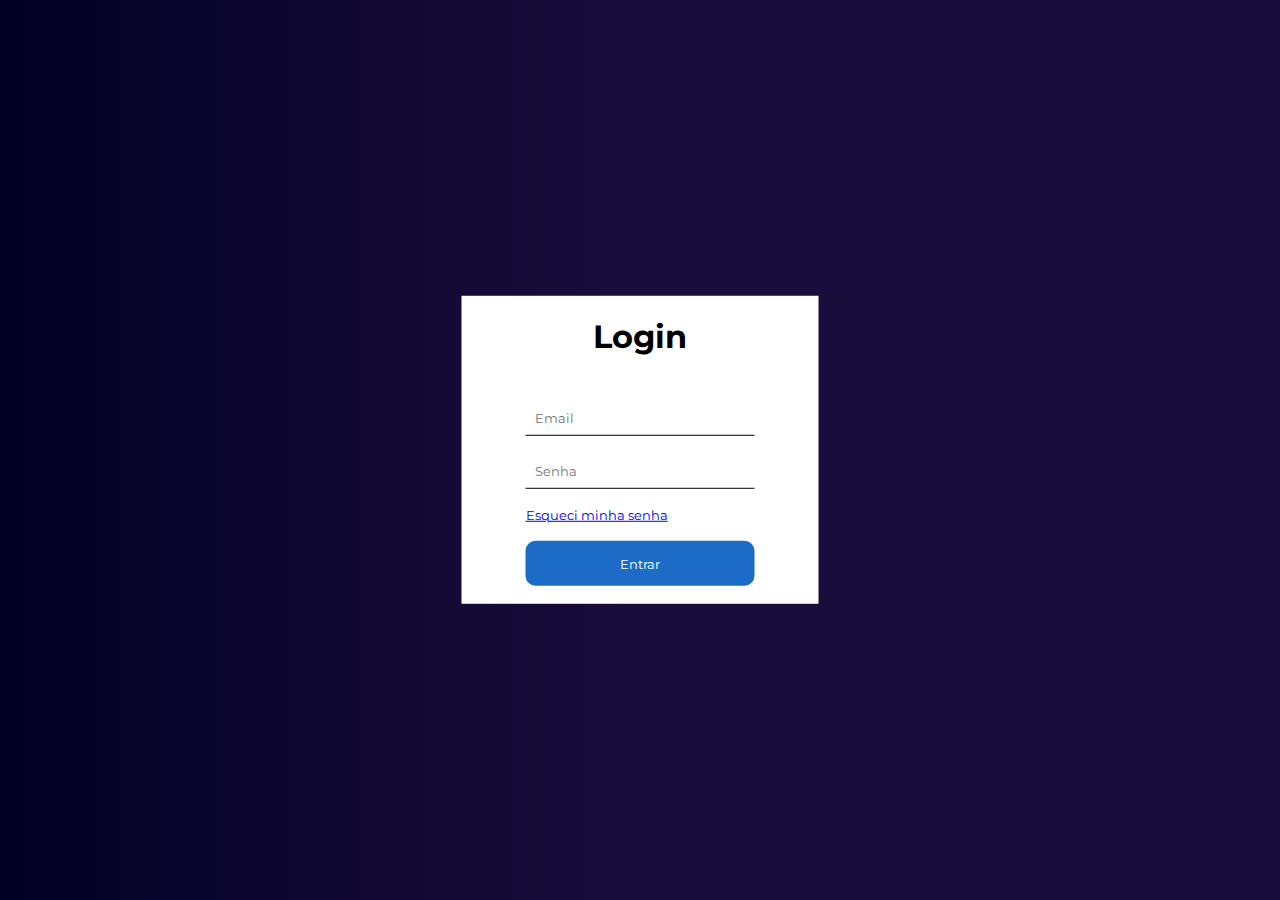
<file: index.html>
<!DOCTYPE html>
<html lang="pt-br">
<head>
    <meta charset="UTF-8">
    <meta http-equiv="X-UA-Compatible" content="IE=edge">
    <meta name="viewport" content="width=device-width, initial-scale=1.0">
    <link rel="stylesheet" href="formatacao.css">
    <link rel="preconnect" href="https://fonts.googleapis.com">
    <link rel="preconnect" href="https://fonts.gstatic.com" crossorigin>
    <link href="https://fonts.googleapis.com/css2?family=Montserrat&family=Poller+One&family=Poppins&display=swap" rel="stylesheet">
    <title>Login</title>
</head>
<body>
    <main>
        <div class="login">
            <h1>Login</h1>
            <div class="camposInformacao">         
                <input type="email" placeholder="Email">
                <input type="password" placeholder="Senha">
            </div>  
            <a href="recuperacao.html">Esqueci minha senha</a>
            <a href="home.html" id="loginButton"><button>Entrar</button></a>
        </div>
    </main>
    
</body>
</html>
</file>
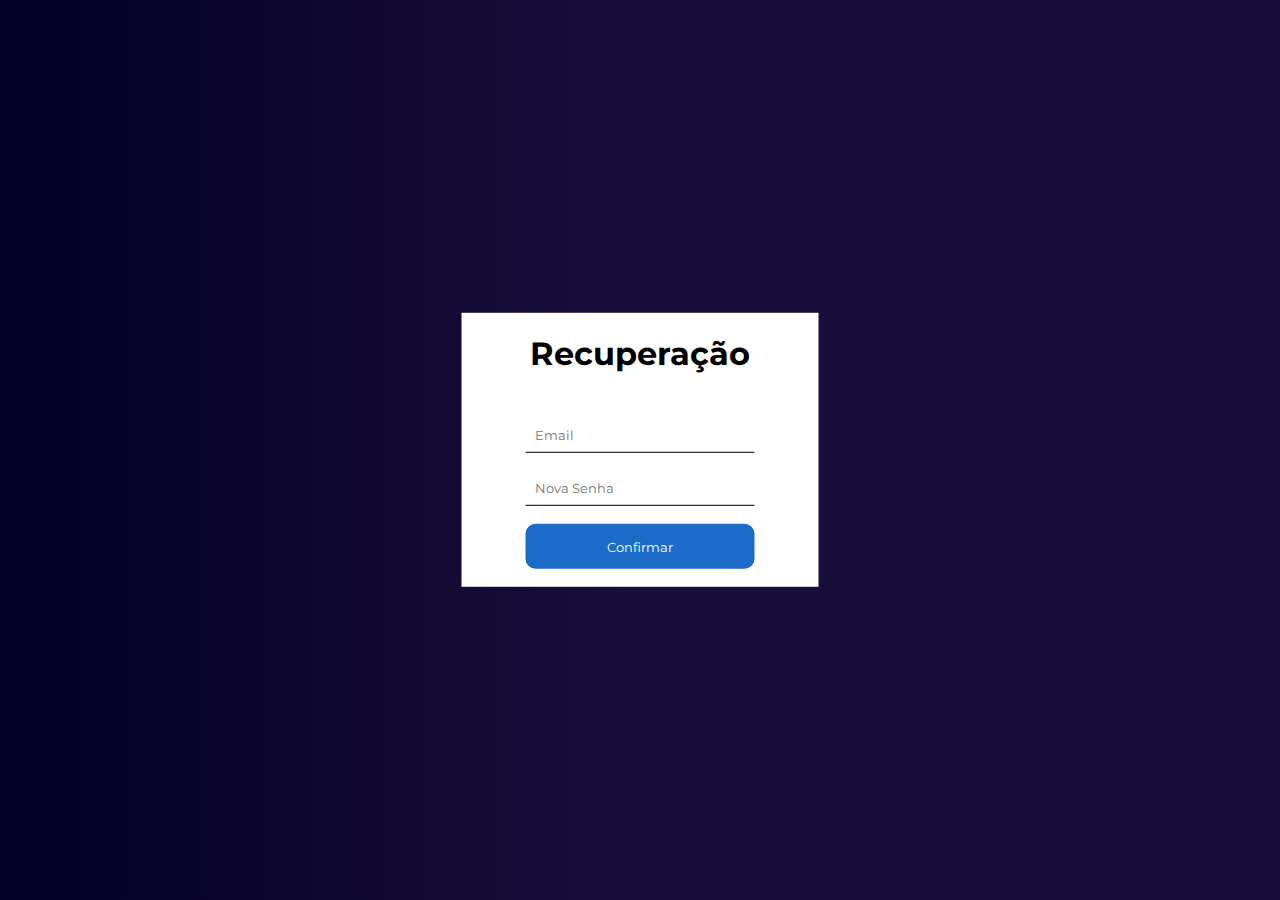
<file: recuperacao.html>
<!DOCTYPE html>
<html lang="pt-br">
<head>
    <meta charset="UTF-8">
    <meta http-equiv="X-UA-Compatible" content="IE=edge">
    <meta name="viewport" content="width=device-width, initial-scale=1.0">
    <link rel="stylesheet" href="formatacao.css">
    <link rel="preconnect" href="https://fonts.googleapis.com">
    <link rel="preconnect" href="https://fonts.gstatic.com" crossorigin>
    <link href="https://fonts.googleapis.com/css2?family=Montserrat&family=Poller+One&family=Poppins&display=swap" rel="stylesheet">
    <title>Recuperação</title>
</head>
<body>
    <main>
        <div class="login">
            <h1>Recuperação</h1>
            <div class="camposInformacao">         
                <input type="email" placeholder="Email">
                <input type="password" placeholder="Nova Senha">
            </div>  
            <a href="home.html" id="loginButton"><button>Confirmar</button></a>
        </div>
    </main>
</body>
</html>
</file>
<file: formatacao.css>
*{
    font-family: 'Montserrat', sans-serif;
}

body{
    background: linear-gradient(90deg, rgba(2,0,36,1) 0%, rgba(25,13,59,1) 49%);

}

main {
    display: flex;
    justify-content: center;
}

.login {
    position: absolute;
    top: 50%;
    left: 50%;
    transform: translate(-50%, -50%);
    background-color: #fff;
    padding: 0 5% 0 5%;
    
}

h1 {
    display: flex;
    justify-content: center;
    margin-bottom: 5vh;
}
input{
    display: block;
    margin-bottom: 2vh;
    padding: 1vh 4vh 1vh 1vh;
    border-style: none;
    border-bottom: 1px solid;
}

a {
    font-size: 13px;    
    display: block;
}

button {
    width: 100%;
    height: 5vh;
    border-radius: 10px;
    border-style: none;
    color: #fff;
    background-color: rgb(28, 108, 199);
}

button:hover {
    background-color: rgb(64, 135, 230);
    cursor: pointer;
}

#loginButton{
    margin: 2vh 0 2vh 0vh;
}
</file>
